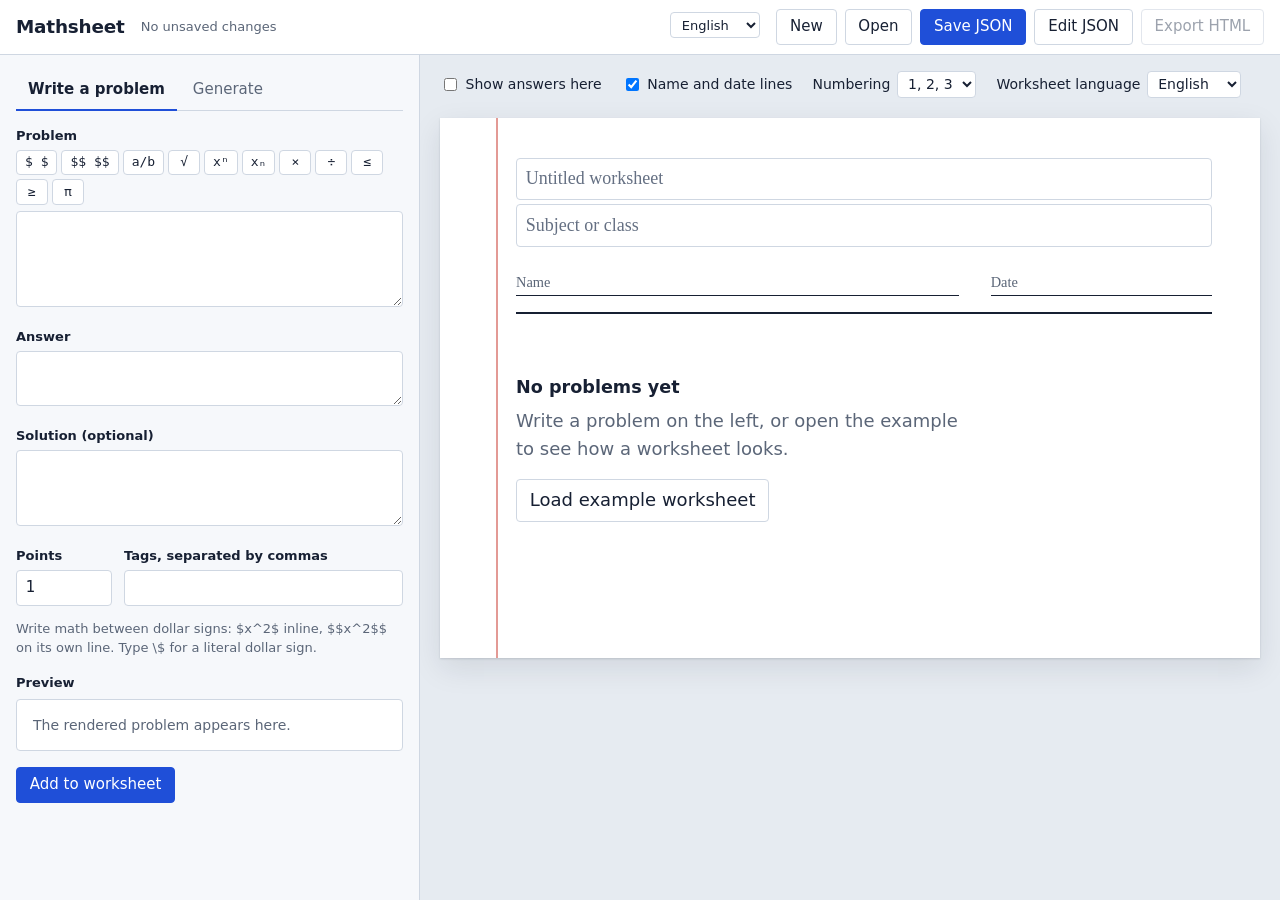
<file: index.html>
<!doctype html>
<html lang="en">
<head>
  <meta charset="utf-8">
  <meta name="viewport" content="width=device-width, initial-scale=1">
  <title>Mathsheet</title>
  <link rel="stylesheet" href="vendor/katex/katex.min.css">
  <link rel="stylesheet" href="css/worksheet.css">
  <link rel="stylesheet" href="css/app.css">
  <script defer src="vendor/katex/katex.min.js"></script>
  <script type="module" src="js/main.js"></script>
</head>
<body>
  <a class="skip-link" href="#worksheet" data-i18n="app.skip"></a>
  <header class="topbar">
    <h1 class="brand" data-i18n="app.name"></h1>
    <span id="save-status" class="save-status" role="status"></span>
    <label class="select lang-select"><span class="sr-only" data-i18n="app.language"></span><select id="ui-lang"></select></label>
    <div class="file-actions">
      <button type="button" id="btn-new" class="btn" data-i18n="file.new"></button>
      <button type="button" id="btn-open" class="btn" data-i18n="file.open"></button>
      <input type="file" id="file-input" accept=".json,.html,application/json,text/html" hidden>
      <button type="button" id="btn-save" class="btn primary" data-i18n="file.save"></button>
      <button type="button" id="btn-json" class="btn" aria-pressed="false" data-i18n="json.edit"></button>
      <button type="button" id="btn-export" class="btn" data-i18n="file.export"></button>
    </div>
  </header>

  <div id="banner" class="banner" role="alert" hidden></div>

  <main class="layout">
    <aside class="panel" data-i18n-label="tab.list">
      <div class="tabs" role="tablist" data-i18n-label="tab.list">
        <button type="button" role="tab" id="tab-btn-custom" class="tab" aria-selected="true" aria-controls="tab-custom" data-i18n="tab.custom"></button>
        <button type="button" role="tab" id="tab-btn-generate" class="tab" aria-selected="false" tabindex="-1" aria-controls="tab-generate" data-i18n="tab.generate"></button>
      </div>

      <section id="tab-custom" role="tabpanel" aria-labelledby="tab-btn-custom">
        <form id="problem-form" novalidate>
          <p id="editing-note" class="editing-note" hidden></p>

          <div class="field">
            <label for="f-statement" data-i18n="form.statement"></label>
            <div id="snippet-bar" class="snippet-bar" role="group" data-i18n-label="form.snippets"></div>
            <textarea id="f-statement" rows="4" spellcheck="true" aria-describedby="err-statement"></textarea>
            <p id="err-statement" class="field-error" role="alert" hidden></p>
          </div>

          <div class="field">
            <label for="f-answer" data-i18n="form.answer"></label>
            <textarea id="f-answer" rows="2"></textarea>
          </div>

          <div class="field">
            <label for="f-solution" data-i18n="form.solution"></label>
            <textarea id="f-solution" rows="3"></textarea>
          </div>

          <div class="field-row">
            <div class="field narrow">
              <label for="f-points" data-i18n="form.points"></label>
              <input id="f-points" type="number" min="0" step="0.5" value="1" inputmode="decimal">
            </div>
            <div class="field grow">
              <label for="f-tags" data-i18n="form.tags"></label>
              <input id="f-tags" type="text" autocomplete="off">
            </div>
          </div>

          <p class="hint" data-i18n="form.hint"></p>

          <div class="preview" aria-live="off">
            <h2 class="preview-title" data-i18n="form.preview"></h2>
            <div class="ws-page preview-card">
              <div class="preview-row"><div id="pv-statement" class="ws-statement preview-body"></div></div>
              <div class="preview-row ws-answer" hidden><strong data-i18n="problem.answer"></strong> <span id="pv-answer" class="preview-body"></span></div>
              <div class="preview-row ws-solution" hidden><strong data-i18n="problem.solution"></strong> <span id="pv-solution" class="preview-body"></span></div>
            </div>
            <ul id="math-errors" class="math-errors" hidden></ul>
          </div>

          <div class="form-actions">
            <button type="submit" id="btn-submit" class="btn primary"></button>
            <button type="button" id="btn-cancel" class="btn" data-i18n="form.cancel" hidden></button>
          </div>
        </form>
      </section>

      <section id="tab-generate" role="tabpanel" aria-labelledby="tab-btn-generate" hidden>
        <form id="generate-form" novalidate>
          <div class="field">
            <label for="g-generator" data-i18n="gen.generator"></label>
            <select id="g-generator"></select>
          </div>

          <fieldset class="params">
            <legend data-i18n="gen.settings"></legend>
            <div id="g-params" class="params-grid"></div>
          </fieldset>

          <div class="field-row">
            <div class="field narrow">
              <label for="g-count" data-i18n="gen.count"></label>
              <input id="g-count" type="number" min="1" max="50" step="1" value="5" inputmode="numeric">
            </div>
            <div class="field narrow">
              <label for="g-points" data-i18n="gen.points"></label>
              <input id="g-points" type="number" min="0" step="0.5" value="1" inputmode="decimal">
            </div>
          </div>
          <p id="g-error" class="field-error" role="alert" hidden></p>

          <div class="form-actions">
            <button type="submit" class="btn primary" data-i18n="gen.button"></button>
          </div>
        </form>
      </section>
    </aside>

    <section class="desk" id="worksheet" tabindex="-1" data-i18n-label="sheet.worksheet">
      <div class="sheet-controls">
        <label class="check"><input type="checkbox" id="opt-answers"> <span data-i18n="controls.showAnswers"></span></label>
        <label class="check"><input type="checkbox" id="opt-fields"> <span data-i18n="controls.nameDate"></span></label>
        <label class="select"><span data-i18n="controls.numbering"></span>
          <select id="opt-numbering">
            <option value="decimal" data-i18n="numbering.decimal"></option>
            <option value="alpha" data-i18n="numbering.alpha"></option>
            <option value="roman" data-i18n="numbering.roman"></option>
            <option value="none" data-i18n="numbering.none"></option>
          </select>
        </label>
        <label class="select" data-i18n-title="controls.languageHint"><span data-i18n="controls.language"></span>
          <select id="opt-language"></select>
        </label>
        <span id="total-points" class="total-points"></span>
      </div>

      <article class="sheet ws-page">
        <header class="ws-header">
          <input id="ws-title" class="ws-title ws-input" type="text" autocomplete="off" data-i18n-placeholder="sheet.titlePlaceholder" data-i18n-label="sheet.titlePlaceholder">
          <input id="ws-subject" class="ws-subject ws-input" type="text" autocomplete="off" data-i18n-placeholder="sheet.subjectPlaceholder" data-i18n-label="sheet.subjectPlaceholder">
          <div id="ws-fields" class="ws-fields">
            <span class="ws-field" data-i18n="sheet.name"></span>
            <span class="ws-field" data-i18n="sheet.date"></span>
          </div>
        </header>

        <ol id="problem-list" class="ws-problems" data-numbering="decimal" data-i18n-label="sheet.problems"></ol>

        <div id="empty-state" class="empty">
          <h2 data-i18n="empty.title"></h2>
          <p data-i18n="empty.body"></p>
          <button type="button" id="btn-example" class="btn" data-i18n="empty.example"></button>
        </div>
      </article>
    </section>

    <section id="json-view" class="desk json-desk" aria-labelledby="json-title" hidden>
      <div class="json-wrap">
        <h2 id="json-title" data-i18n="json.title"></h2>
        <p class="hint" data-i18n="json.intro"></p>
        <textarea id="json-text" class="json-text" spellcheck="false" autocomplete="off" data-i18n-label="json.label"></textarea>
        <div id="json-status" class="json-status" role="status"></div>
        <div class="form-actions">
          <button type="button" id="json-apply" class="btn primary" data-i18n="json.apply"></button>
          <button type="button" id="json-revert" class="btn" data-i18n="json.revert"></button>
        </div>
      </div>
    </section>
  </main>

  <dialog id="export-dialog" class="dialog" aria-labelledby="export-title">
    <form method="dialog" id="export-form" novalidate>
      <h2 id="export-title" data-i18n="export.title"></h2>
      <p class="hint" data-i18n="export.intro"></p>

      <fieldset class="opts">
        <legend data-i18n="export.key"></legend>
        <label class="check"><input type="checkbox" id="x-key"><span data-i18n="export.includeKey"></span></label>
        <label class="check indent"><input type="checkbox" id="x-solutions"><span data-i18n="export.includeSolutions"></span></label>
        <label class="check indent"><input type="checkbox" id="x-newpage"><span data-i18n="export.newPage"></span></label>
      </fieldset>

      <fieldset class="opts">
        <legend data-i18n="export.content"></legend>
        <label class="check"><input type="checkbox" id="x-points"><span data-i18n="export.showPoints"></span></label>
        <label class="check"><input type="checkbox" id="x-shuffle"><span data-i18n="export.shuffle"></span></label>
      </fieldset>

      <fieldset class="opts">
        <legend data-i18n="export.fonts"></legend>
        <label class="check"><input type="radio" name="x-fonts" id="x-fonts-cdn"><span><span data-i18n="export.fontsCdn"></span><small data-i18n="export.fontsCdnHint"></small></span></label>
        <label class="check"><input type="radio" name="x-fonts" id="x-fonts-embed"><span><span data-i18n="export.fontsEmbed"></span><small data-i18n="export.fontsEmbedHint"></small></span></label>
      </fieldset>

      <fieldset class="opts">
        <legend data-i18n="export.source"></legend>
        <label class="check"><input type="checkbox" id="x-source"><span><span data-i18n="export.embedSource"></span><small data-i18n="export.embedSourceHint"></small></span></label>
      </fieldset>

      <p id="export-status" class="hint" role="status"></p>
      <div class="form-actions">
        <button type="button" id="x-download" class="btn primary" data-i18n="export.download"></button>
        <button type="button" id="x-preview" class="btn" data-i18n="export.preview"></button>
        <button type="button" id="x-close" class="btn" data-i18n="export.close"></button>
      </div>
    </form>
  </dialog>

  <div id="toast-region" class="toast-region" role="status" aria-live="polite"></div>
</body>
</html>
</file>
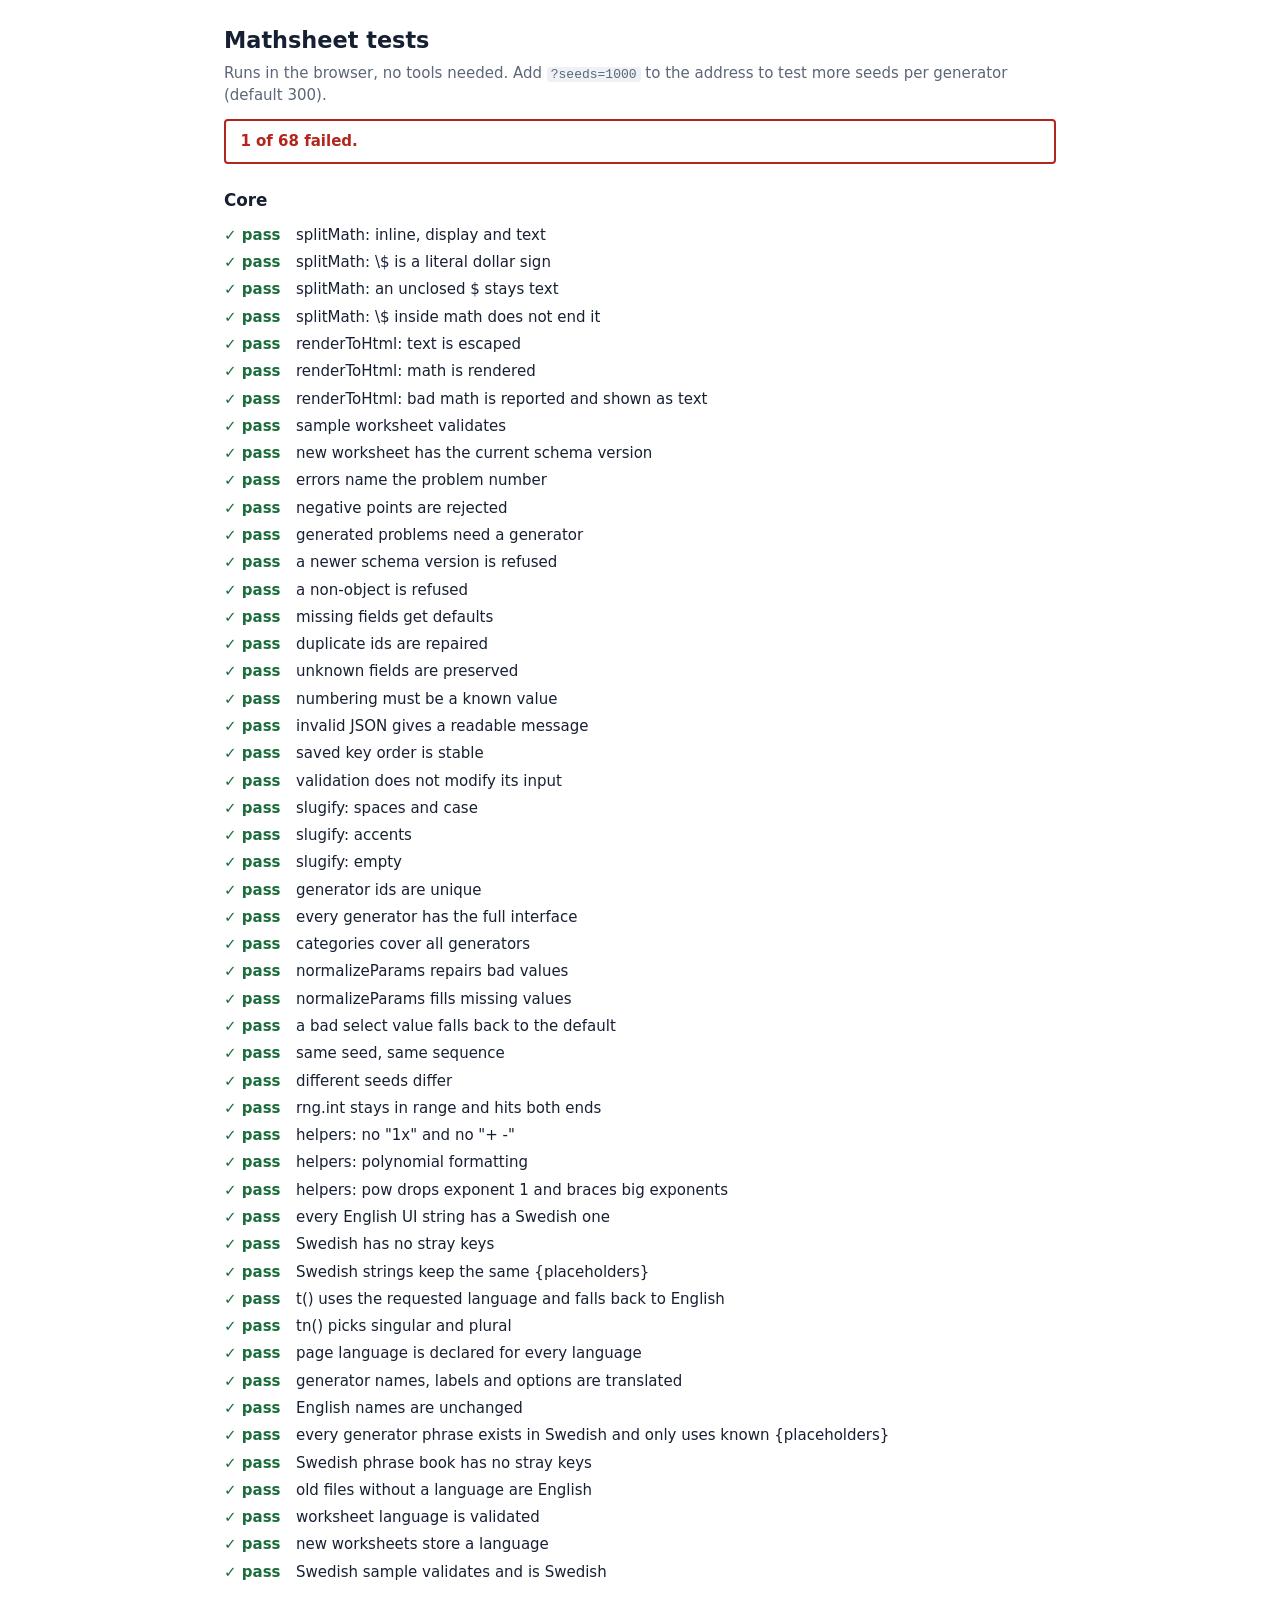
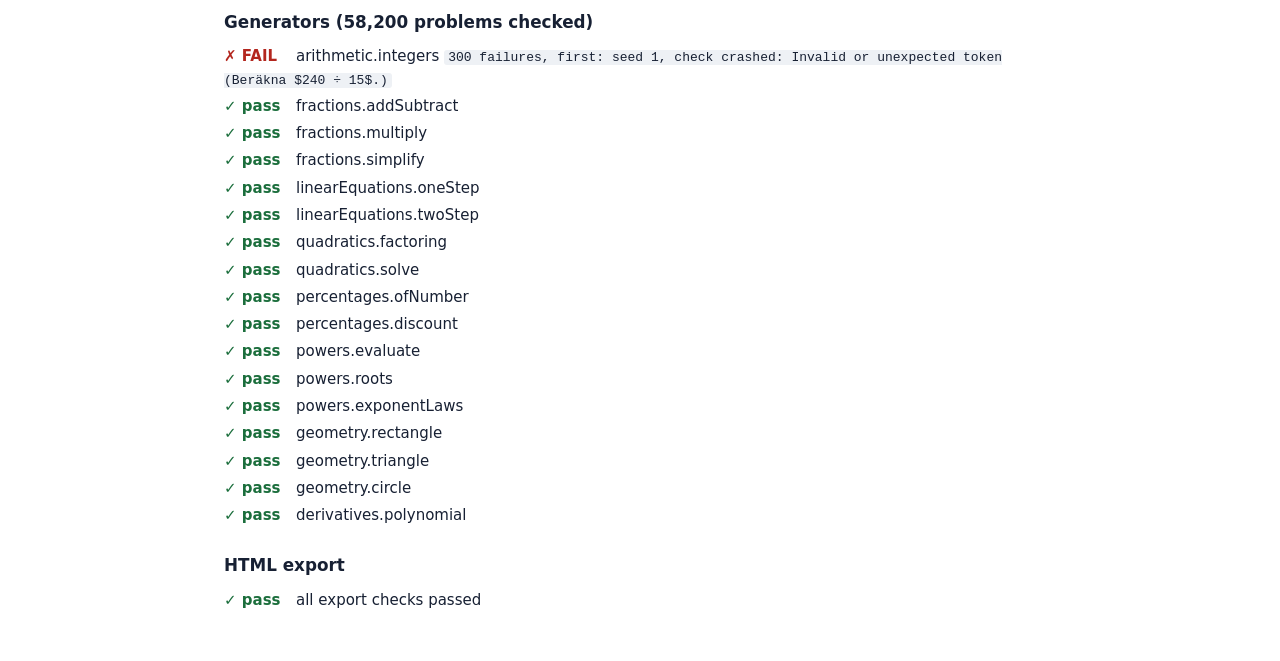
<file: tests.html>
<!doctype html>
<html lang="en">
<head>
  <meta charset="utf-8">
  <meta name="viewport" content="width=device-width, initial-scale=1">
  <title>Mathsheet tests</title>
  <script defer src="vendor/katex/katex.min.js"></script>
  <style>
    body { margin: 0 auto; max-width: 52rem; padding: 1.5rem 1rem 3rem; font: 15px/1.5 system-ui, sans-serif; color: #172033; }
    h1 { font-size: 1.4rem; margin: 0 0 0.25rem; }
    h2 { font-size: 1.05rem; margin: 1.5rem 0 0.5rem; }
    #summary { margin: 0.75rem 0; padding: 0.6rem 0.9rem; border: 2px solid #172033; border-radius: 4px; font-weight: 600; }
    #summary.pass { border-color: #1b6e3c; color: #1b6e3c; }
    #summary.fail { border-color: #b3261e; color: #b3261e; }
    ul { list-style: none; margin: 0; padding: 0; }
    li { padding: 0.15rem 0; }
    li .mark { display: inline-block; width: 4.5rem; font-weight: 700; }
    li.ok .mark { color: #1b6e3c; }
    li.bad .mark { color: #b3261e; }
    code { font-size: 13px; background: #eef1f5; padding: 0 0.25rem; border-radius: 3px; overflow-wrap: anywhere; }
    p.note { color: #5b6678; margin: 0; }
  </style>
</head>
<body>
  <h1>Mathsheet tests</h1>
  <p class="note">Runs in the browser, no tools needed. Add <code>?seeds=1000</code> to the address to test more seeds per generator (default 300).</p>
  <div id="summary" role="status">Running…</div>
  <div id="out"></div>

  <script type="module">
    import { generators } from './js/generators/index.js';
    import { validateWorksheet } from './js/schema.js';
    import { checkGenerators } from './tests/generator-checks.js';
    import { checkExport } from './tests/export-checks.js';
    import { runCoreChecks } from './tests/core-checks.js';
    import { loadTestAssets } from './js/export/exportHtml.js';

    const out = document.getElementById('out');
    const summary = document.getElementById('summary');
    const seeds = Number(new URLSearchParams(location.search).get('seeds')) || 300;
    const pause = () => new Promise((resolve) => setTimeout(resolve));
    let total = 0;
    let failed = 0;

    function section(title, rows) {
      const h2 = document.createElement('h2');
      h2.textContent = title;
      const list = document.createElement('ul');
      for (const row of rows) {
        total += 1;
        if (!row.ok) failed += 1;
        const li = document.createElement('li');
        li.className = row.ok ? 'ok' : 'bad';
        const mark = document.createElement('span');
        mark.className = 'mark';
        mark.textContent = row.ok ? '✓ pass' : '✗ FAIL';
        li.append(mark, document.createTextNode(row.name));
        if (row.detail) { li.append(' '); const code = document.createElement('code'); code.textContent = row.detail; li.append(code); }
        list.append(li);
      }
      out.append(h2, list);
    }

    try {
      const sample = await (await fetch('examples/sample-worksheet.json')).json();
      const svSample = await (await fetch('examples/sample-worksheet.sv.json')).json();
      const katex = window.katex;

      section('Core', runCoreChecks({ katex, sample, svSample }));
      await pause();

      const gen = checkGenerators(generators, { seeds, katex });
      const byGenerator = generators.map((g) => {
        const own = gen.failures.filter((f) => f.generator === g.id);
        return { name: g.id, ok: own.length === 0, detail: own.length ? `${own.length} failures, first: seed ${own[0].seed}, ${own[0].problem}` : '' };
      });
      section(`Generators (${gen.checked.toLocaleString()} problems checked)`, byGenerator);
      await pause();

      const assets = await loadTestAssets();
      const exp = checkExport(validateWorksheet(sample).worksheet, { katex, ...assets });
      section('HTML export', exp.failures.length
        ? exp.failures.map((name) => ({ name, ok: false }))
        : [{ name: 'all export checks passed', ok: true }]);
    } catch (err) {
      section('Test run', [{ name: 'The tests could not run. Serve this folder with a web server.', ok: false, detail: String(err) }]);
    }

    summary.textContent = failed === 0 ? `All ${total} groups passed.` : `${failed} of ${total} failed.`;
    summary.className = failed === 0 ? 'pass' : 'fail';
  </script>
</body>
</html>
</file>
<file: css/worksheet.css>
/* Shared by the editor's paper and (later) the exported HTML file. Keep it free of app-only rules. */
:root {
  --ws-ink: #172033;
  --ws-muted: #5b6678;
  --ws-line: #d5dbe4;
  --ws-pen: #1f4fd8;
  --ws-error: #b3261e;
  --ws-font: Charter, "Iowan Old Style", "Palatino Linotype", Palatino, Georgia, serif;
}

.ws-page {
  font-family: var(--ws-font);
  font-size: 1.125rem;
  line-height: 1.55;
  color: var(--ws-ink);
  background: #fff;
}

.ws-header { padding-bottom: 1rem; border-bottom: 2px solid var(--ws-ink); margin-bottom: 1.75rem; }
.ws-title { margin: 0; font: 700 2rem/1.15 var(--ws-font); color: inherit; }
.ws-subject { margin: 0.25rem 0 0; font: 400 1.1rem/1.4 var(--ws-font); color: var(--ws-muted); }
.ws-fields { display: flex; gap: 2rem; margin-top: 1.5rem; }
.ws-field { flex: 1; border-bottom: 1px solid var(--ws-ink); padding-bottom: 0.1rem; font-size: 0.9rem; color: var(--ws-muted); min-height: 1.6rem; }
.ws-field:first-child { flex: 2; }

.ws-problems { margin: 0; padding-left: 2.25rem; }
.ws-problems[data-numbering="decimal"] { list-style-type: decimal; }
.ws-problems[data-numbering="alpha"] { list-style-type: lower-alpha; }
.ws-problems[data-numbering="roman"] { list-style-type: lower-roman; }
.ws-problems[data-numbering="none"] { list-style-type: none; padding-left: 0; }
.ws-problems > li::marker { font-weight: 700; }

.ws-problem { margin-bottom: 1.75rem; break-inside: avoid; }
.ws-statement { white-space: pre-wrap; overflow-wrap: anywhere; }
.ws-math-display { display: block; }
.ws-points { margin-left: 0.5em; font-size: 0.8em; color: var(--ws-muted); white-space: nowrap; }
.ws-answer { margin-top: 0.5rem; color: var(--ws-pen); }
.ws-solution { margin-top: 0.25rem; font-size: 0.95em; color: var(--ws-muted); }
.math-error { font-family: ui-monospace, Menlo, Consolas, monospace; font-size: 0.85em; color: var(--ws-error); background: #fdecea; padding: 0 0.25em; border-radius: 2px; }

@media print {
  .ws-page { font-size: 12pt; }
  .ws-problem { break-inside: avoid; }
}
</file>
<file: css/app.css>
:root {
  --desk: #e6ebf1;
  --panel: #f6f8fb;
  --ink: #172033;
  --muted: #5b6678;
  --line: #cfd7e2;
  --blue: #1f4fd8;
  --danger: #b3261e;
  --highlight: #ffe066;
  --ui: system-ui, -apple-system, "Segoe UI", Roboto, "Helvetica Neue", sans-serif;
  --mono: ui-monospace, "SF Mono", Menlo, Consolas, monospace;
}

* { box-sizing: border-box; }
[hidden] { display: none !important; }

body {
  margin: 0;
  font: 15px/1.45 var(--ui);
  color: var(--ink);
  background: var(--desk);
  display: flex;
  flex-direction: column;
  min-height: 100vh;
}

:focus-visible { outline: 2px solid var(--blue); outline-offset: 2px; }

/* ---- buttons */
.btn {
  font: inherit; font-weight: 500; color: var(--ink);
  background: #fff; border: 1px solid var(--line); border-radius: 4px;
  padding: 0.4rem 0.8rem; cursor: pointer;
}
.btn:hover:not(:disabled) { border-color: var(--muted); }
.btn:disabled { color: var(--muted); cursor: not-allowed; opacity: 0.6; }
.btn.primary { background: var(--blue); border-color: var(--blue); color: #fff; }
.btn.primary:hover:not(:disabled) { background: #1a43b8; border-color: #1a43b8; }
.btn.small { padding: 0.15rem 0.5rem; font-size: 13px; }
.btn.danger { color: var(--danger); }

/* ---- top bar */
.topbar {
  display: flex; align-items: center; gap: 1rem; flex-wrap: wrap;
  padding: 0.55rem 1rem; background: #fff; border-bottom: 1px solid var(--line);
}
.brand { margin: 0; font-size: 1.15rem; font-weight: 700; letter-spacing: -0.01em; }
.save-status { font-size: 13px; color: var(--muted); }
.save-status.is-dirty { color: var(--ink); font-weight: 600; }
.lang-select { margin-left: auto; font-weight: 400; }
.lang-select + .file-actions { margin-left: 0; }
.file-actions { display: flex; gap: 0.5rem; flex-wrap: wrap; margin-left: auto; }

/* ---- banner */
.banner {
  display: flex; gap: 1rem; align-items: center; justify-content: space-between; flex-wrap: wrap;
  padding: 0.6rem 1rem; background: #fff6cc; border-bottom: 1px solid #e3cf7a;
}
.banner.error { background: #fdecea; border-color: #e9b3ad; }
.banner p { margin: 0; font-weight: 600; }
.banner ul { margin: 0.35rem 0 0; padding-left: 1.2rem; }
.banner-actions { display: flex; gap: 0.5rem; }

/* ---- layout */
.layout { flex: 1; display: grid; grid-template-columns: 1fr; min-height: 0; }
.panel { background: var(--panel); border-bottom: 1px solid var(--line); padding: 1rem; }
.desk { padding: 0 1rem 2rem; }

@media (min-width: 900px) {
  body { height: 100vh; height: 100dvh; overflow: hidden; }
  .layout { grid-template-columns: minmax(340px, 420px) 1fr; }
  .panel { border-bottom: 0; border-right: 1px solid var(--line); overflow-y: auto; }
  .desk { overflow-y: auto; }
}

/* ---- tabs */
.tabs { display: flex; gap: 0.25rem; margin-bottom: 1rem; border-bottom: 1px solid var(--line); }
.tab {
  font: inherit; color: var(--muted); background: none; border: 0; border-bottom: 2px solid transparent;
  padding: 0.5rem 0.75rem; margin-bottom: -1px; cursor: pointer;
}
.tab[aria-selected="true"] { color: var(--ink); font-weight: 600; border-bottom-color: var(--blue); }

/* ---- form */
.field { margin-bottom: 0.9rem; }
.field-row { display: flex; gap: 0.75rem; }
.field-row .narrow { width: 6rem; }
.field-row .grow { flex: 1; }
label { display: block; margin-bottom: 0.25rem; font-weight: 600; font-size: 13px; }
textarea, input[type="text"], input[type="number"], select {
  width: 100%; font: inherit; color: var(--ink);
  background: #fff; border: 1px solid var(--line); border-radius: 4px; padding: 0.4rem 0.55rem;
}
textarea { font-family: var(--mono); font-size: 14px; resize: vertical; }
select { width: auto; }
.field select { width: 100%; }
.params { margin: 0 0 1rem; padding: 0.75rem; background: #fff; border: 1px solid var(--line); border-radius: 4px; }
.params legend { padding: 0 0.35rem; font-size: 13px; font-weight: 600; }
.params-grid { display: grid; grid-template-columns: 1fr 1fr; gap: 0.6rem 0.75rem; }
.params-grid .field { margin-bottom: 0; }
.params-grid .wide { grid-column: 1 / -1; }
.params-grid .check { align-items: center; }
.snippet-bar { display: flex; flex-wrap: wrap; gap: 0.25rem; margin-bottom: 0.35rem; }
.snippet { min-width: 2rem; font-family: var(--mono); }
.field-error { margin: 0.3rem 0 0; color: var(--danger); font-size: 13px; font-weight: 600; }
.hint { margin: 0 0 1rem; font-size: 13px; color: var(--muted); }
.editing-note {
  margin: 0 0 0.9rem; padding: 0.35rem 0.6rem; font-weight: 600;
  background: rgba(255, 224, 102, 0.45); border-left: 4px solid var(--highlight); border-radius: 2px;
}
.form-actions { display: flex; gap: 0.5rem; margin-top: 1rem; }

.preview-title { margin: 0 0 0.35rem; font-size: 13px; font-weight: 600; }
.preview-card { border: 1px solid var(--line); border-radius: 4px; padding: 0.75rem 1rem; font-size: 1.05rem; }
.preview-body:empty::before { content: attr(data-empty); color: var(--muted); font-family: var(--ui); font-size: 14px; }
.math-errors { margin: 0.5rem 0 0; padding-left: 1.1rem; color: var(--danger); font-size: 13px; }

/* ---- the paper */
.sheet-controls {
  max-width: 820px; margin: 1rem auto 0; display: flex; flex-wrap: wrap; align-items: center; gap: 0.5rem 1.25rem; font-size: 14px;
}
.sheet-controls label { margin: 0; font-weight: 500; font-size: inherit; }
.check { display: inline-flex; align-items: center; gap: 0.35rem; }
.select { display: inline-flex; align-items: center; gap: 0.4rem; }
.select select { padding: 0.2rem 0.4rem; }
.total-points { margin-left: auto; color: var(--muted); }

.sheet {
  position: relative; max-width: 820px; min-height: 60vh; margin: 0.75rem auto 0;
  padding: 1.75rem 1.25rem 2.5rem 2.75rem;
  box-shadow: 0 1px 2px rgba(23, 32, 51, 0.15), 0 10px 28px rgba(23, 32, 51, 0.1);
}
/* the notebook margin line */
.sheet::before { content: ""; position: absolute; top: 0; bottom: 0; left: 1.9rem; width: 2px; background: rgba(200, 55, 45, 0.5); }
@media (min-width: 700px) {
  .sheet { padding: 2.5rem 3rem 3rem 4.75rem; }
  .sheet::before { left: 3.5rem; }
}

.ws-input { display: block; width: 100%; background: transparent; border: 0; border-bottom: 1px dashed transparent; border-radius: 0; padding: 0; }
.ws-input:hover, .ws-input:focus { border-bottom-color: var(--line); }
.ws-input::placeholder { color: #657083; }

.ws-problem { position: relative; padding: 0.15rem 0.5rem 0.15rem 0.25rem; margin-left: -0.25rem; border-radius: 3px; }
.ws-problem.is-editing { background: rgba(255, 224, 102, 0.22); box-shadow: inset 4px 0 0 var(--highlight); }
.ws-problem.is-dragging { opacity: 0.4; }
.ws-problem.drop-before { box-shadow: 0 -3px 0 var(--blue); }
.ws-problem.drop-after { box-shadow: 0 3px 0 var(--blue); }

.problem-meta { display: flex; flex-wrap: wrap; align-items: center; gap: 0.4rem; margin-top: 0.35rem; font: 12px/1.4 var(--ui); color: var(--muted); }
.problem-meta .ws-points { margin: 0; font-size: 12px; }
.badge, .tag { padding: 0 0.45rem; border-radius: 999px; border: 1px solid var(--line); }
.badge { color: var(--blue); border-color: #b5c4f3; }

.problem-tools {
  position: absolute; top: -1.35rem; right: 0; z-index: 1;
  display: flex; align-items: center; gap: 0.2rem; padding: 0.15rem;
  font-family: var(--ui); background: #fff; border: 1px solid var(--line); border-radius: 4px;
  opacity: 0; pointer-events: none;
}
.ws-problem:hover .problem-tools, .ws-problem:focus-within .problem-tools { opacity: 1; pointer-events: auto; }
.drag-handle { padding: 0 0.35rem; color: var(--muted); cursor: grab; user-select: none; letter-spacing: -2px; }
@media (hover: none) {
  .problem-tools { position: static; opacity: 1; pointer-events: auto; width: fit-content; margin-top: 0.4rem; }
  .drag-handle { display: none; }
}
@media (prefers-reduced-motion: no-preference) {
  .problem-tools { transition: opacity 0.12s; }
}

.empty { padding: 2rem 0; font-family: var(--ui); color: var(--muted); }
.empty h2 { margin: 0 0 0.35rem; font-size: 1.1rem; color: var(--ink); }
.empty p { margin: 0 0 1rem; max-width: 40ch; }

/* ---- toasts */
.toast-region { position: fixed; left: 50%; bottom: 1rem; transform: translateX(-50%); display: flex; flex-direction: column; gap: 0.5rem; align-items: center; z-index: 50; width: max-content; max-width: calc(100vw - 2rem); }
.toast { display: flex; gap: 0.9rem; align-items: center; padding: 0.55rem 0.9rem; color: #fff; background: var(--ink); border-radius: 4px; box-shadow: 0 4px 14px rgba(0, 0, 0, 0.25); }
.toast-action { font: inherit; font-weight: 600; color: var(--highlight); background: none; border: 0; padding: 0; cursor: pointer; text-decoration: underline; }

/* ---- export dialog */
.dialog { width: calc(100% - 2rem); max-width: 32rem; padding: 1.25rem 1.5rem; color: var(--ink); background: #fff; border: 1px solid var(--line); border-radius: 6px; }
.dialog::backdrop { background: rgba(23, 32, 51, 0.45); }
.dialog h2 { margin: 0 0 0.35rem; font-size: 1.15rem; }
.opts { margin: 0 0 0.75rem; padding: 0.4rem 0.8rem 0.55rem; border: 1px solid var(--line); border-radius: 4px; }
.opts legend { padding: 0 0.35rem; font-size: 13px; font-weight: 600; }
.opts .check { display: flex; align-items: flex-start; gap: 0.5rem; margin: 0.3rem 0; font-weight: 400; font-size: 14px; }
.opts .check input { margin-top: 0.2rem; }
.opts .check.indent { margin-left: 1.5rem; }
.opts .check input:disabled + span { color: var(--muted); }
.opts small { display: block; color: var(--muted); font-size: 12.5px; }

/* ---- JSON editor */
.layout.json-mode { grid-template-columns: 1fr; }
.json-desk { padding: 1rem; }
.json-wrap { max-width: 60rem; margin: 0 auto; }
.json-wrap h2 { margin: 0 0 0.35rem; font-size: 1.15rem; }
.json-text { height: min(65vh, 42rem); min-height: 16rem; font-size: 13px; line-height: 1.5; tab-size: 2; white-space: pre; overflow: auto; }
.json-status { min-height: 1.5rem; margin-top: 0.5rem; font-size: 14px; }
.json-status.is-valid { color: #1b6e3c; font-weight: 600; }
.json-status.is-invalid { color: var(--danger); }
.json-status p { margin: 0 0 0.25rem; font-weight: 600; }
.json-status ul { margin: 0; padding-left: 1.2rem; }

/* ---- accessibility */
.sr-only { position: absolute; width: 1px; height: 1px; margin: -1px; padding: 0; overflow: hidden; clip: rect(0 0 0 0); white-space: nowrap; border: 0; }
.skip-link { position: absolute; left: -999px; top: 0; }
.skip-link:focus { left: 0.5rem; top: 0.5rem; z-index: 100; padding: 0.4rem 0.8rem; color: var(--ink); background: #fff; border: 2px solid var(--blue); border-radius: 4px; }
.desk:focus { outline: none; }
@media (pointer: coarse) {
  .btn.small { min-height: 2.25rem; padding: 0.3rem 0.75rem; font-size: 14px; }
  .snippet { min-width: 2.5rem; }
}
@media (forced-colors: active) {
  .ws-problem.is-editing { outline: 2px solid Highlight; }
  .sheet::before { background: CanvasText; }
}
</file>
